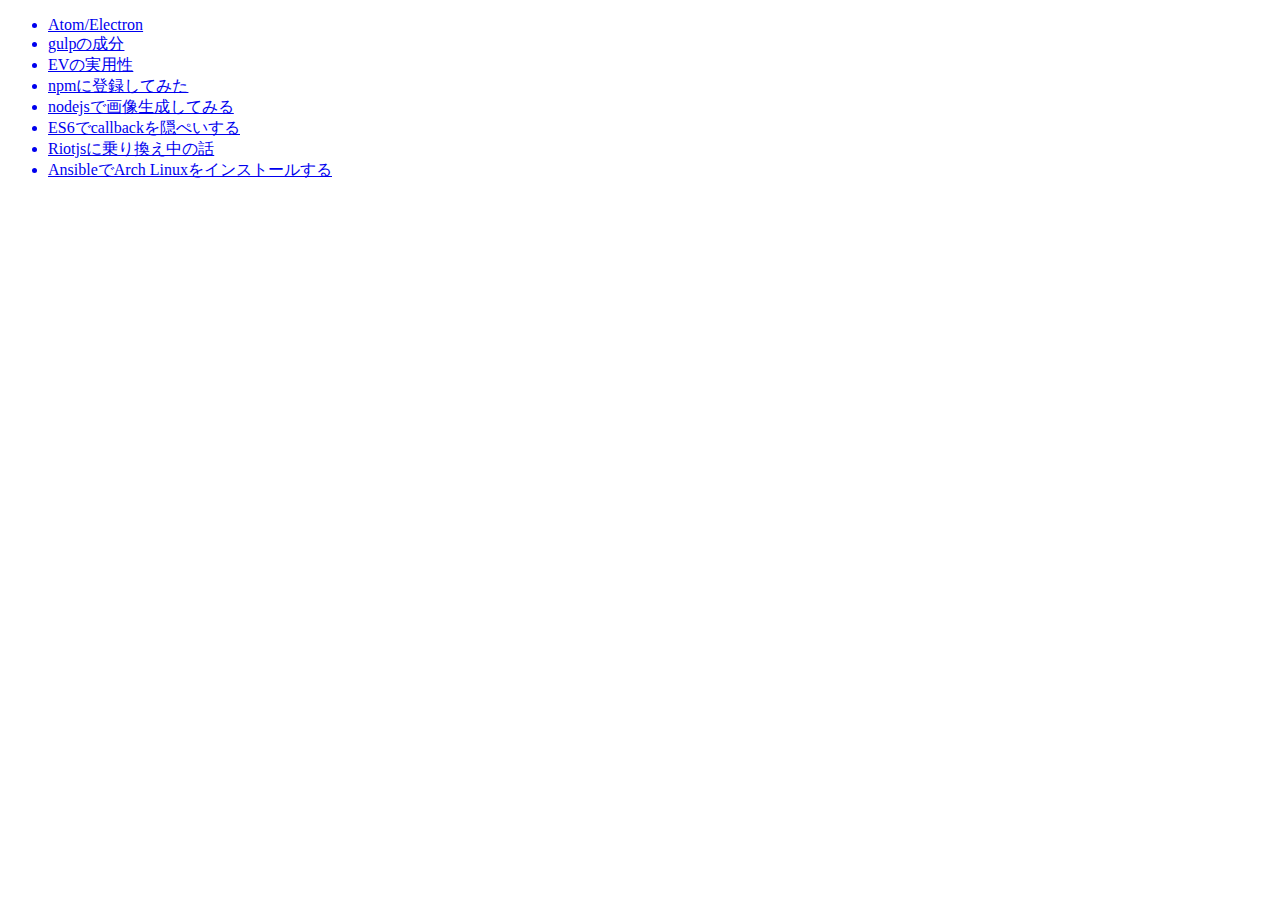
<file: index.html>
<!doctype html>
<html lang="en">
	<head>
		<meta charset="utf-8">
	</head>
	<body>
		<div>
			<ul>
				<a href="2015_05.html"><li>Atom/Electron</li></a>
				<a href="2015_06.html"><li>gulpの成分</li></a>
				<a href="2015_07.html"><li>EVの実用性</li></a>
				<a href="2015_08.html"><li>npmに登録してみた</li></a>
				<a href="2015_10.html"><li>nodejsで画像生成してみる</li></a>
				<a href="2015_11.html"><li>ES6でcallbackを隠ぺいする</li></a>
				<a href="2015_12.html"><li>Riotjsに乗り換え中の話</li></a>
				<a href="2016_01.html"><li>AnsibleでArch Linuxをインストールする</li></a>
			</ul>
		</div>
	</body>
</html>
</file>
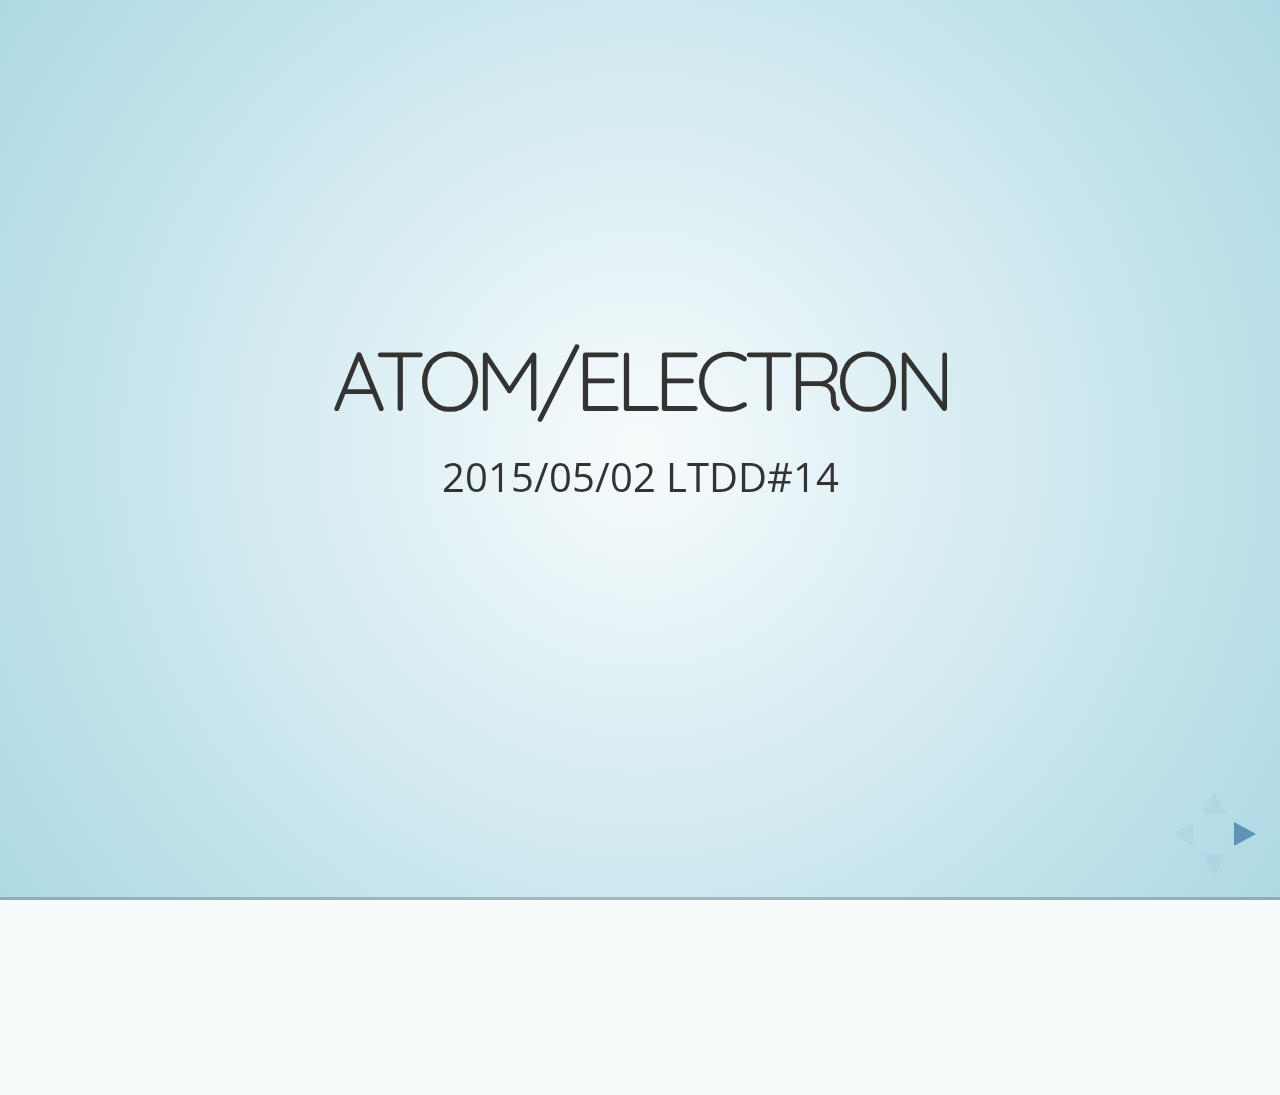
<file: 2015_05.html>
<!doctype html>
<html lang="en">

	<head>
		<meta charset="utf-8">

		<title>Atom/Electron</title>

		<meta name="description" content="A framework for easily creating beautiful presentations using HTML">
		<meta name="author" content="Hakim El Hattab">

		<meta name="apple-mobile-web-app-capable" content="yes" />
		<meta name="apple-mobile-web-app-status-bar-style" content="black-translucent" />

		<meta name="viewport" content="width=device-width, initial-scale=1.0, maximum-scale=1.0, user-scalable=no, minimal-ui">

		<link rel="stylesheet" href="css/reveal.css">
		<link rel="stylesheet" href="css/theme/sky.css" id="theme">

		<!-- Code syntax highlighting -->
		<link rel="stylesheet" href="lib/css/monokai_sublime.css">
		<!-- <link rel="stylesheet" href="lib/css/zenburn.css"> -->

		<!-- Printing and PDF exports -->
		<script>
			var link = document.createElement( 'link' );
			link.rel = 'stylesheet';
			link.type = 'text/css';
			link.href = window.location.search.match( /print-pdf/gi ) ? 'css/print/pdf.css' : 'css/print/paper.css';
			document.getElementsByTagName( 'head' )[0].appendChild( link );
		</script>

		<link rel="stylesheet" href="css/index.css">
		<!--[if lt IE 9]>
		<script src="lib/js/html5shiv.js"></script>
		<![endif]-->
	</head>

	<body>

		<div class="reveal">
			<pre style="display:none"><code></code></pre> 

			<!-- Any section element inside of this container is displayed as a slide -->
			<div class="slides">
				<section data-markdown="md/201505_Electron.md"
					data-separator="\n---\n$"
					data-separator-vertical="^\n--\n"
					data-separator-notes="^Note:"
					data-charset="utf-8">
					<script type="text/template">
					</script>
				</section>

			</div>

		</div>

		<script src="lib/js/head.min.js"></script>
		<script src="js/reveal.js"></script>

		<script>

			// Full list of configuration options available at:
			// https://github.com/hakimel/reveal.js#configuration
			Reveal.initialize({
				controls: true,
				progress: true,
				history: true,
				center: true,
				width:1080,

				transition: 'slide', // none/fade/slide/convex/concave/zoom

				// Optional reveal.js plugins
				dependencies: [
					{ src: 'lib/js/classList.js', condition: function() { return !document.body.classList; } },
					{ src: 'plugin/markdown/marked.js', condition: function() { return !!document.querySelector( '[data-markdown]' ); } },
					{ src: 'plugin/markdown/markdown.js', condition: function() { return !!document.querySelector( '[data-markdown]' ); } },
					{ src: 'plugin/highlight/highlight.js', async: true, condition: function() { return !!document.querySelector( 'pre code' ); }, callback: function() { hljs.initHighlightingOnLoad(); } },
					{ src: 'plugin/zoom-js/zoom.js', async: true },
					{ src: 'plugin/notes/notes.js', async: true }
				]
			});

		</script>

	</body>
</html>
</file>
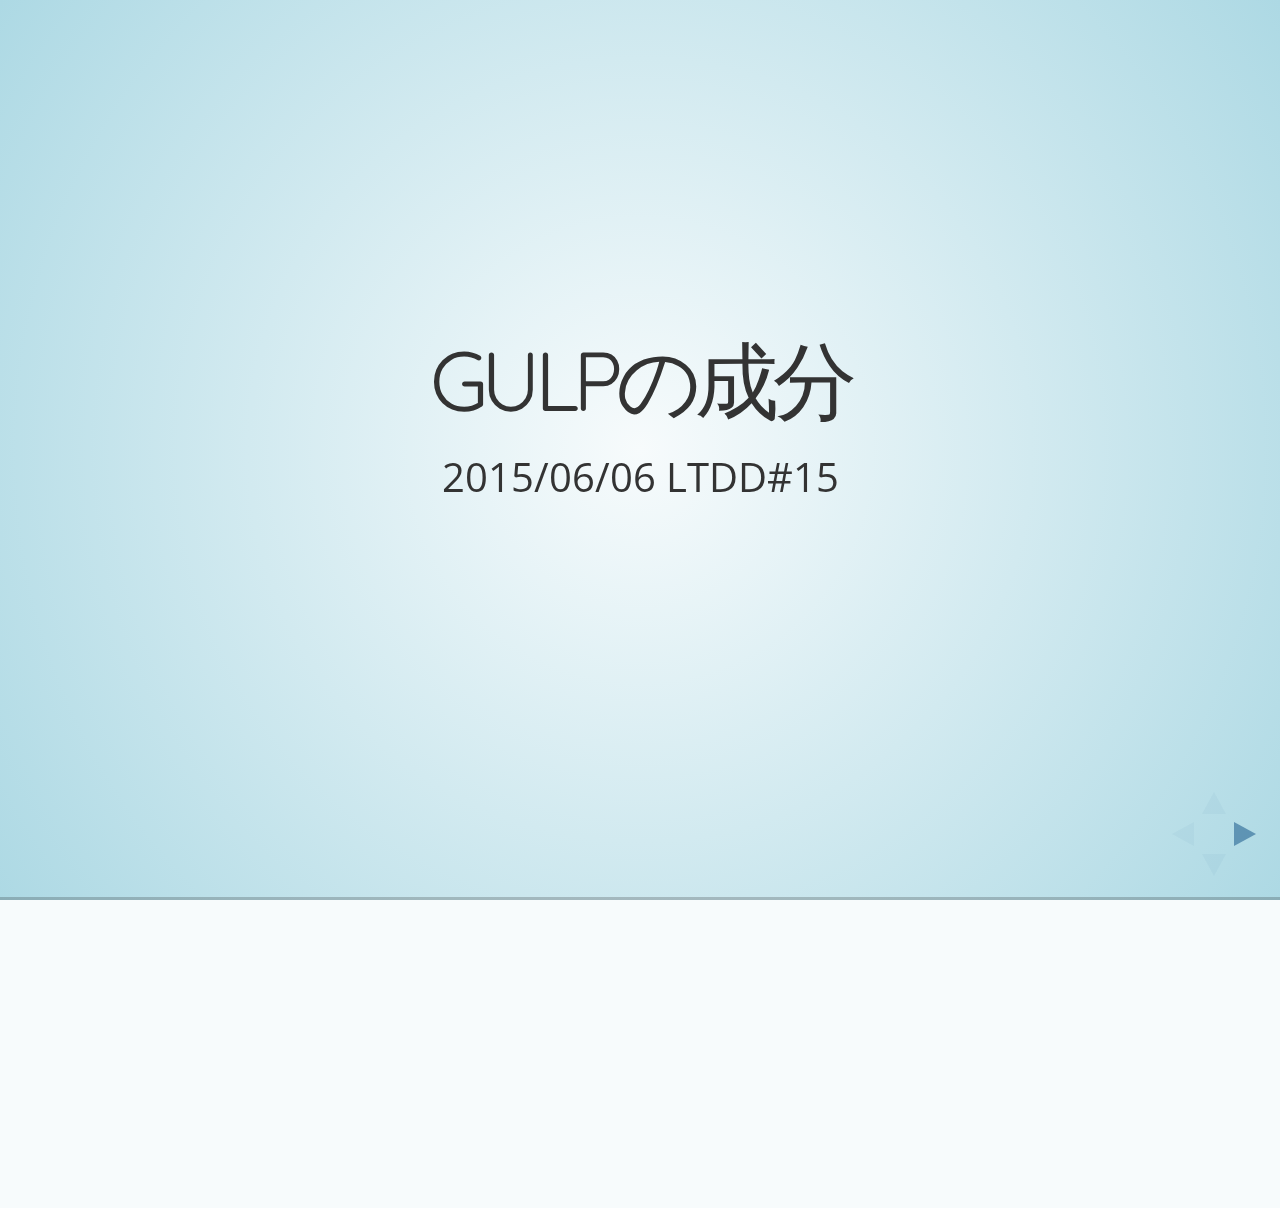
<file: 2015_06.html>
<!doctype html>
<html lang="en">

	<head>
		<meta charset="utf-8">

		<title>gulpの成分</title>

		<meta name="description" content="A framework for easily creating beautiful presentations using HTML">
		<meta name="author" content="Hakim El Hattab">

		<meta name="apple-mobile-web-app-capable" content="yes" />
		<meta name="apple-mobile-web-app-status-bar-style" content="black-translucent" />

		<meta name="viewport" content="width=device-width, initial-scale=1.0, maximum-scale=1.0, user-scalable=no, minimal-ui">

		<link rel="stylesheet" href="css/reveal.css">
		<link rel="stylesheet" href="css/theme/sky.css" id="theme">

		<!-- Code syntax highlighting -->
		<link rel="stylesheet" href="lib/css/monokai_sublime.css">
		<!-- <link rel="stylesheet" href="lib/css/zenburn.css"> -->

		<!-- Printing and PDF exports -->
		<script>
			var link = document.createElement( 'link' );
			link.rel = 'stylesheet';
			link.type = 'text/css';
			link.href = window.location.search.match( /print-pdf/gi ) ? 'css/print/pdf.css' : 'css/print/paper.css';
			document.getElementsByTagName( 'head' )[0].appendChild( link );
		</script>

		<link rel="stylesheet" href="css/index.css">
		<!--[if lt IE 9]>
		<script src="lib/js/html5shiv.js"></script>
		<![endif]-->
	</head>

	<body>

		<div class="reveal">
			<pre style="display:none"><code></code></pre> 

			<!-- Any section element inside of this container is displayed as a slide -->
			<div class="slides">
				<section data-markdown="md/201506_stream.md"
					data-separator="\n---\n$"
					data-separator-vertical="^\n--\n"
					data-separator-notes="^Note:"
					data-charset="utf-8">
					<script type="text/template">
					</script>
				</section>

			</div>

		</div>

		<script src="lib/js/head.min.js"></script>
		<script src="js/reveal.js"></script>

		<script>

			// Full list of configuration options available at:
			// https://github.com/hakimel/reveal.js#configuration
			Reveal.initialize({
				controls: true,
				progress: true,
				history: true,
				center: true,
				width:1080,

				transition: 'slide', // none/fade/slide/convex/concave/zoom

				// Optional reveal.js plugins
				dependencies: [
					{ src: 'lib/js/classList.js', condition: function() { return !document.body.classList; } },
					{ src: 'plugin/markdown/marked.js', condition: function() { return !!document.querySelector( '[data-markdown]' ); } },
					{ src: 'plugin/markdown/markdown.js', condition: function() { return !!document.querySelector( '[data-markdown]' ); } },
					{ src: 'plugin/highlight/highlight.js', async: true, condition: function() { return !!document.querySelector( 'pre code' ); }, callback: function() { hljs.initHighlightingOnLoad(); } },
					{ src: 'plugin/zoom-js/zoom.js', async: true },
					{ src: 'plugin/notes/notes.js', async: true }
				]
			});

		</script>

	</body>
</html>
</file>
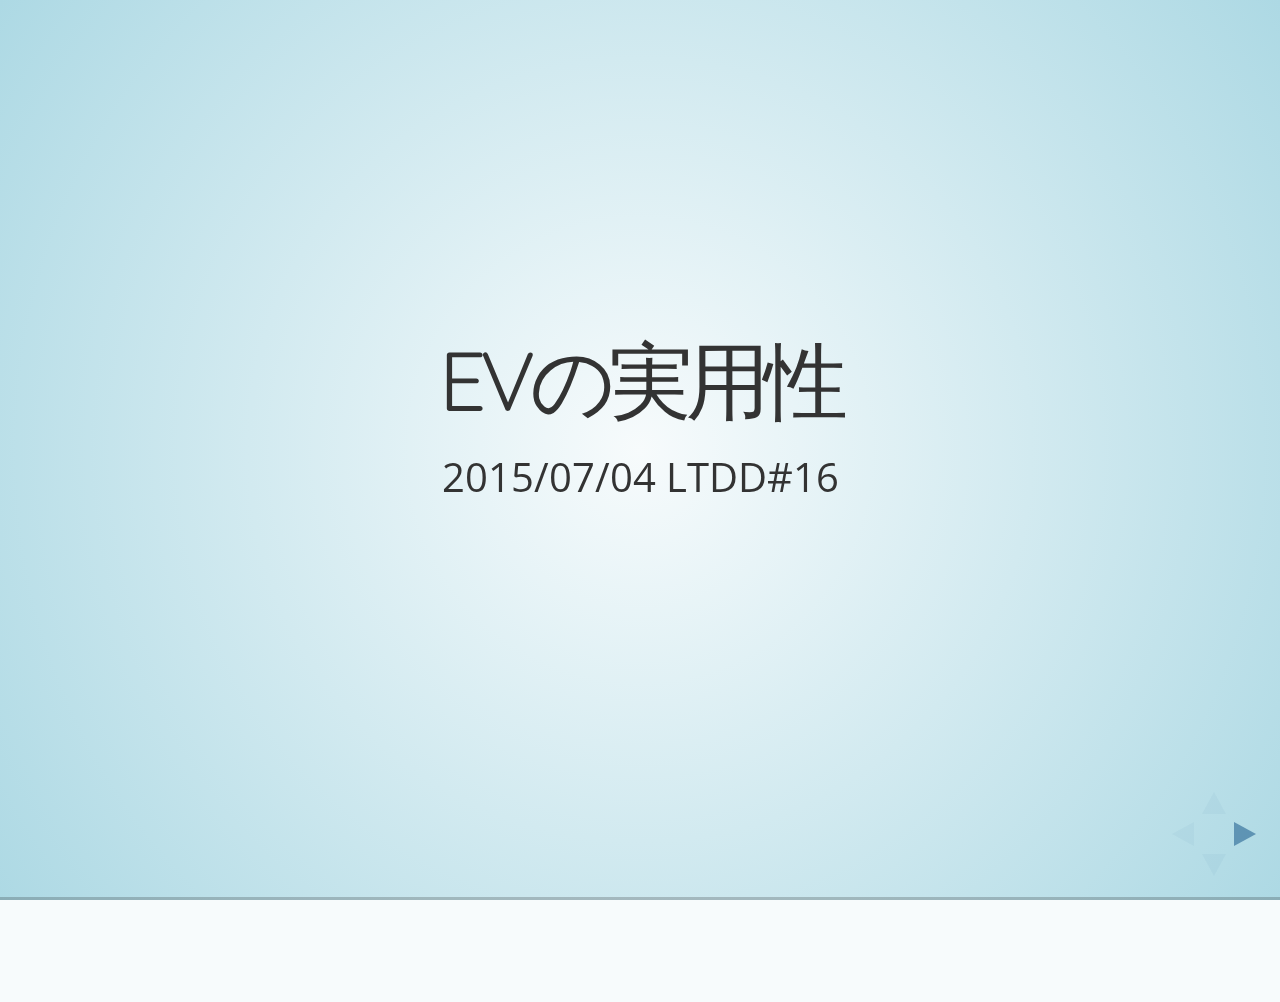
<file: 2015_07.html>
<!doctype html>
<html lang="en">

	<head>
		<meta charset="utf-8">

		<title>EVの実用性</title>

		<meta name="description" content="A framework for easily creating beautiful presentations using HTML">
		<meta name="author" content="Hakim El Hattab">

		<meta name="apple-mobile-web-app-capable" content="yes" />
		<meta name="apple-mobile-web-app-status-bar-style" content="black-translucent" />

		<meta name="viewport" content="width=device-width, initial-scale=1.0, maximum-scale=1.0, user-scalable=no, minimal-ui">

		<link rel="stylesheet" href="css/reveal.css">
		<link rel="stylesheet" href="css/theme/sky.css" id="theme">

		<!-- Code syntax highlighting -->
		<link rel="stylesheet" href="lib/css/monokai_sublime.css">
		<!-- <link rel="stylesheet" href="lib/css/zenburn.css"> -->

		<!-- Printing and PDF exports -->
		<script>
			var link = document.createElement( 'link' );
			link.rel = 'stylesheet';
			link.type = 'text/css';
			link.href = window.location.search.match( /print-pdf/gi ) ? 'css/print/pdf.css' : 'css/print/paper.css';
			document.getElementsByTagName( 'head' )[0].appendChild( link );
		</script>

		<link rel="stylesheet" href="css/index.css">
		<!--[if lt IE 9]>
		<script src="lib/js/html5shiv.js"></script>
		<![endif]-->
	</head>

	<body>

		<div class="reveal">
			<pre style="display:none"><code></code></pre> 

			<!-- Any section element inside of this container is displayed as a slide -->
			<div class="slides">
				<section data-markdown="md/201507_EV.md"
					data-separator="\n---\n$"
					data-separator-vertical="^\n--\n"
					data-separator-notes="^Note:"
					data-charset="utf-8">
					<script type="text/template">
					</script>
				</section>

			</div>

		</div>

		<script src="lib/js/head.min.js"></script>
		<script src="js/reveal.js"></script>

		<script>

			// Full list of configuration options available at:
			// https://github.com/hakimel/reveal.js#configuration
			Reveal.initialize({
				controls: true,
				progress: true,
				history: true,
				center: true,
				width:1080,

				transition: 'slide', // none/fade/slide/convex/concave/zoom

				// Optional reveal.js plugins
				dependencies: [
					{ src: 'lib/js/classList.js', condition: function() { return !document.body.classList; } },
					{ src: 'plugin/markdown/marked.js', condition: function() { return !!document.querySelector( '[data-markdown]' ); } },
					{ src: 'plugin/markdown/markdown.js', condition: function() { return !!document.querySelector( '[data-markdown]' ); } },
					{ src: 'plugin/highlight/highlight.js', async: true, condition: function() { return !!document.querySelector( 'pre code' ); }, callback: function() { hljs.initHighlightingOnLoad(); } },
					{ src: 'plugin/zoom-js/zoom.js', async: true },
					{ src: 'plugin/notes/notes.js', async: true }
				]
			});

		</script>

	</body>
</html>
</file>
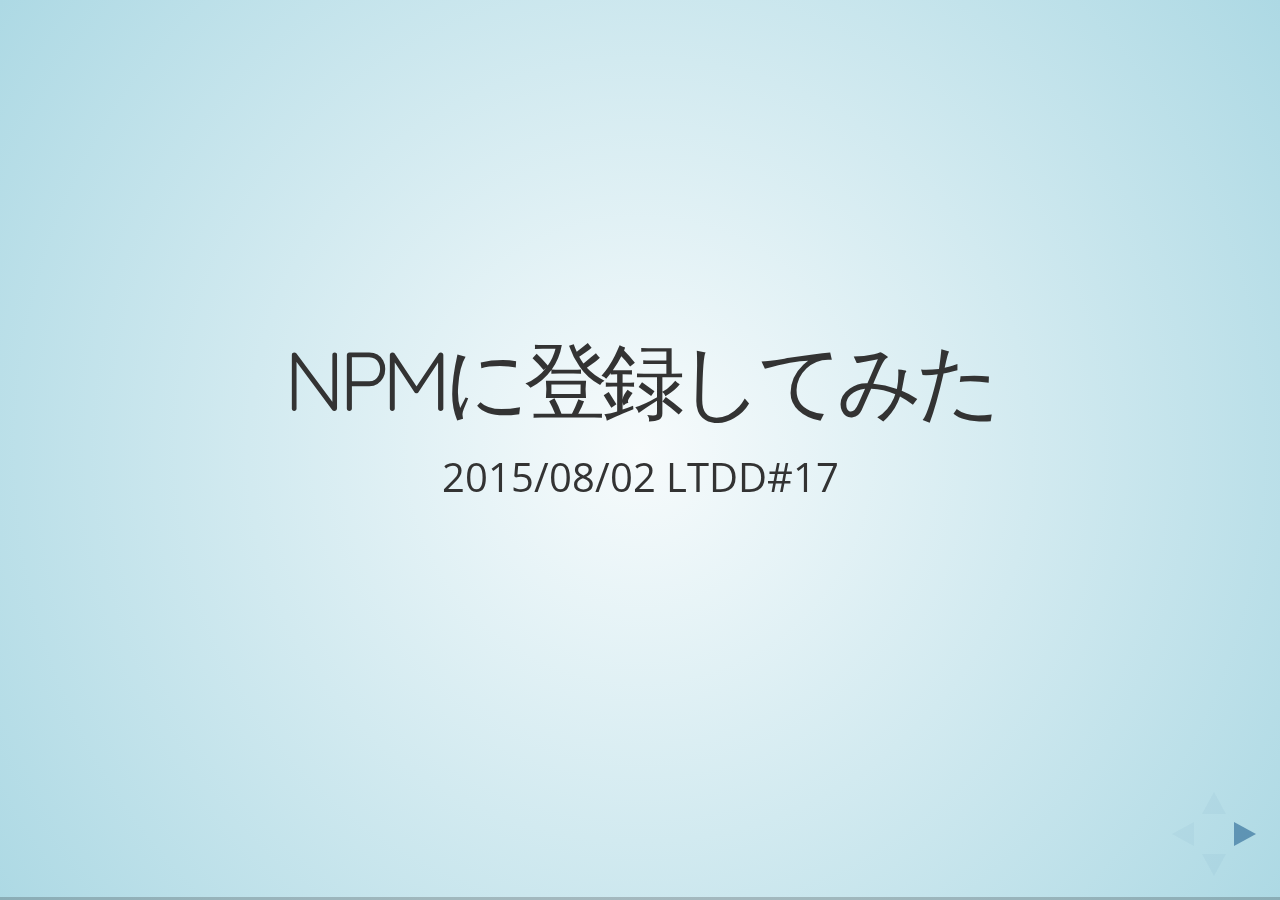
<file: 2015_08.html>
<!doctype html>
<html lang="en">

	<head>
		<meta charset="utf-8">

		<title>npmに登録してみた</title>

		<meta name="description" content="A framework for easily creating beautiful presentations using HTML">
		<meta name="author" content="Hakim El Hattab">

		<meta name="apple-mobile-web-app-capable" content="yes" />
		<meta name="apple-mobile-web-app-status-bar-style" content="black-translucent" />

		<meta name="viewport" content="width=device-width, initial-scale=1.0, maximum-scale=1.0, user-scalable=no, minimal-ui">

		<link rel="stylesheet" href="css/reveal.css">
		<link rel="stylesheet" href="css/theme/sky.css" id="theme">

		<!-- Code syntax highlighting -->
		<link rel="stylesheet" href="lib/css/monokai_sublime.css">
		<!-- <link rel="stylesheet" href="lib/css/zenburn.css"> -->

		<!-- Printing and PDF exports -->
		<script>
			var link = document.createElement( 'link' );
			link.rel = 'stylesheet';
			link.type = 'text/css';
			link.href = window.location.search.match( /print-pdf/gi ) ? 'css/print/pdf.css' : 'css/print/paper.css';
			document.getElementsByTagName( 'head' )[0].appendChild( link );
		</script>

		<link rel="stylesheet" href="css/index.css">
		<!--[if lt IE 9]>
		<script src="lib/js/html5shiv.js"></script>
		<![endif]-->
	</head>

	<body>

		<div class="reveal">
			<pre style="display:none"><code></code></pre> 

			<!-- Any section element inside of this container is displayed as a slide -->
			<div class="slides">
				<section data-markdown="md/201508_npm.md"
					data-separator="\n---\n$"
					data-separator-vertical="^\n--\n"
					data-separator-notes="^Note:"
					data-charset="utf-8">
					<script type="text/template">
					</script>
				</section>

			</div>

		</div>

		<script src="lib/js/head.min.js"></script>
		<script src="js/reveal.js"></script>

		<script>

			// Full list of configuration options available at:
			// https://github.com/hakimel/reveal.js#configuration
			Reveal.initialize({
				controls: true,
				progress: true,
				history: true,
				center: true,
				width:1080,

				transition: 'slide', // none/fade/slide/convex/concave/zoom

				// Optional reveal.js plugins
				dependencies: [
					{ src: 'lib/js/classList.js', condition: function() { return !document.body.classList; } },
					{ src: 'plugin/markdown/marked.js', condition: function() { return !!document.querySelector( '[data-markdown]' ); } },
					{ src: 'plugin/markdown/markdown.js', condition: function() { return !!document.querySelector( '[data-markdown]' ); } },
					{ src: 'plugin/highlight/highlight.js', async: true, condition: function() { return !!document.querySelector( 'pre code' ); }, callback: function() { hljs.initHighlightingOnLoad(); } },
					{ src: 'plugin/zoom-js/zoom.js', async: true },
					{ src: 'plugin/notes/notes.js', async: true }
				]
			});

		</script>

	</body>
</html>
</file>
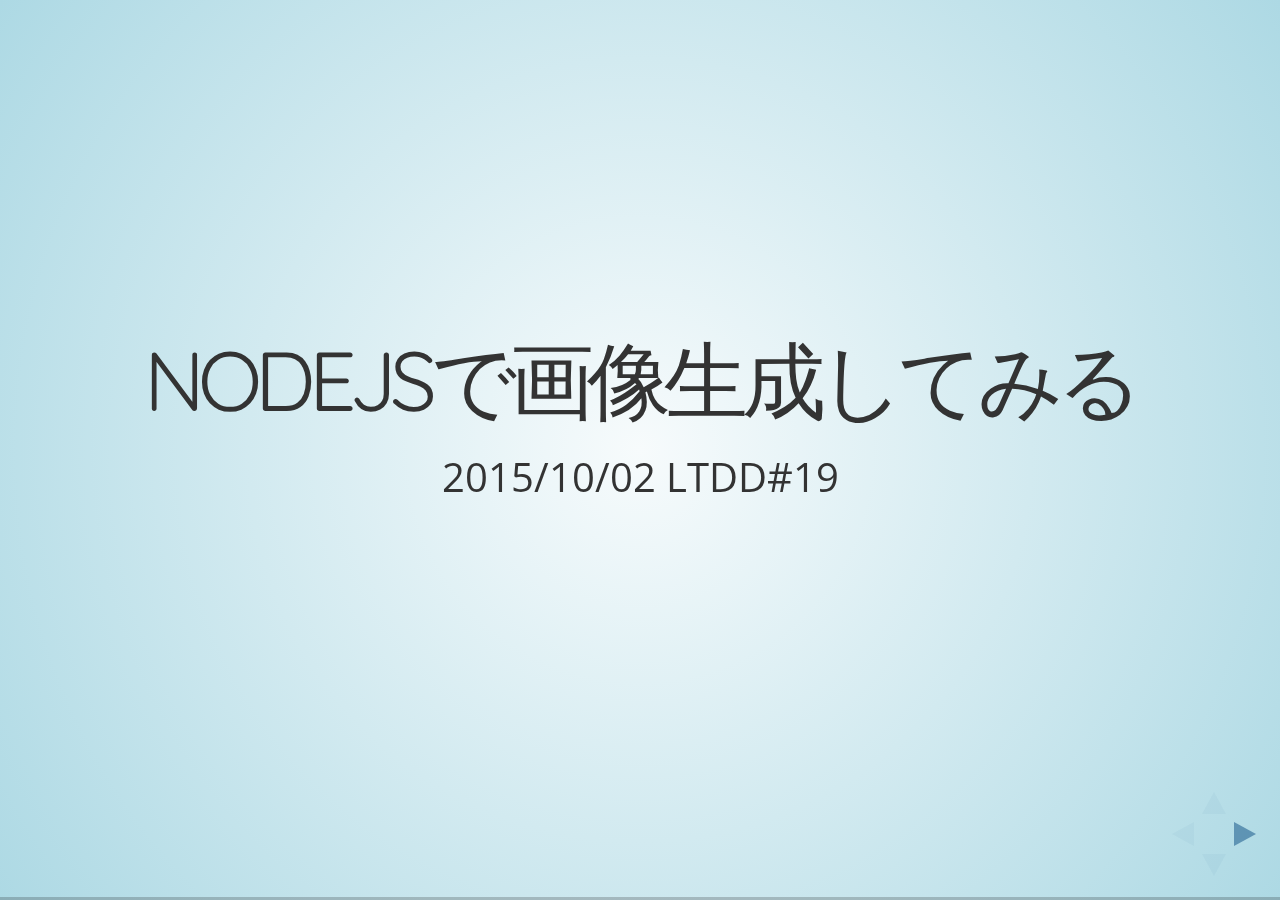
<file: 2015_10.html>
<!doctype html>
<html lang="en">

	<head>
		<meta charset="utf-8">

		<title>nodejsで画像生成してみる</title>

		<meta name="description" content="A framework for easily creating beautiful presentations using HTML">
		<meta name="author" content="Hakim El Hattab">

		<meta name="apple-mobile-web-app-capable" content="yes" />
		<meta name="apple-mobile-web-app-status-bar-style" content="black-translucent" />

		<meta name="viewport" content="width=device-width, initial-scale=1.0, maximum-scale=1.0, user-scalable=no, minimal-ui">

		<link rel="stylesheet" href="css/reveal.css">
		<link rel="stylesheet" href="css/theme/sky.css" id="theme">

		<!-- Code syntax highlighting -->
		<link rel="stylesheet" href="lib/css/monokai_sublime.css">
		<!-- <link rel="stylesheet" href="lib/css/zenburn.css"> -->

		<!-- Printing and PDF exports -->
		<script>
			var link = document.createElement( 'link' );
			link.rel = 'stylesheet';
			link.type = 'text/css';
			link.href = window.location.search.match( /print-pdf/gi ) ? 'css/print/pdf.css' : 'css/print/paper.css';
			document.getElementsByTagName( 'head' )[0].appendChild( link );
		</script>

		<link rel="stylesheet" href="css/index.css">
		<!--[if lt IE 9]>
		<script src="lib/js/html5shiv.js"></script>
		<![endif]-->
	</head>

	<body>

		<div class="reveal">
			<pre style="display:none"><code></code></pre> 

			<!-- Any section element inside of this container is displayed as a slide -->
			<div class="slides">
				<section data-markdown="md/201510_nodecanvas.md"
					data-separator="\n---\n$"
					data-separator-vertical="^\n--\n"
					data-separator-notes="^Note:"
					data-charset="utf-8">
					<script type="text/template">
					</script>
				</section>

			</div>

		</div>

		<script src="lib/js/head.min.js"></script>
		<script src="js/reveal.js"></script>

		<script>

			// Full list of configuration options available at:
			// https://github.com/hakimel/reveal.js#configuration
			Reveal.initialize({
				controls: true,
				progress: true,
				history: true,
				center: true,
				width:1080,

				transition: 'slide', // none/fade/slide/convex/concave/zoom

				// Optional reveal.js plugins
				dependencies: [
					{ src: 'lib/js/classList.js', condition: function() { return !document.body.classList; } },
					{ src: 'plugin/markdown/marked.js', condition: function() { return !!document.querySelector( '[data-markdown]' ); } },
					{ src: 'plugin/markdown/markdown.js', condition: function() { return !!document.querySelector( '[data-markdown]' ); } },
					{ src: 'plugin/highlight/highlight.js', async: true, condition: function() { return !!document.querySelector( 'pre code' ); }, callback: function() { hljs.initHighlightingOnLoad(); } },
					{ src: 'plugin/zoom-js/zoom.js', async: true },
					{ src: 'plugin/notes/notes.js', async: true }
				]
			});

		</script>

	</body>
</html>
</file>
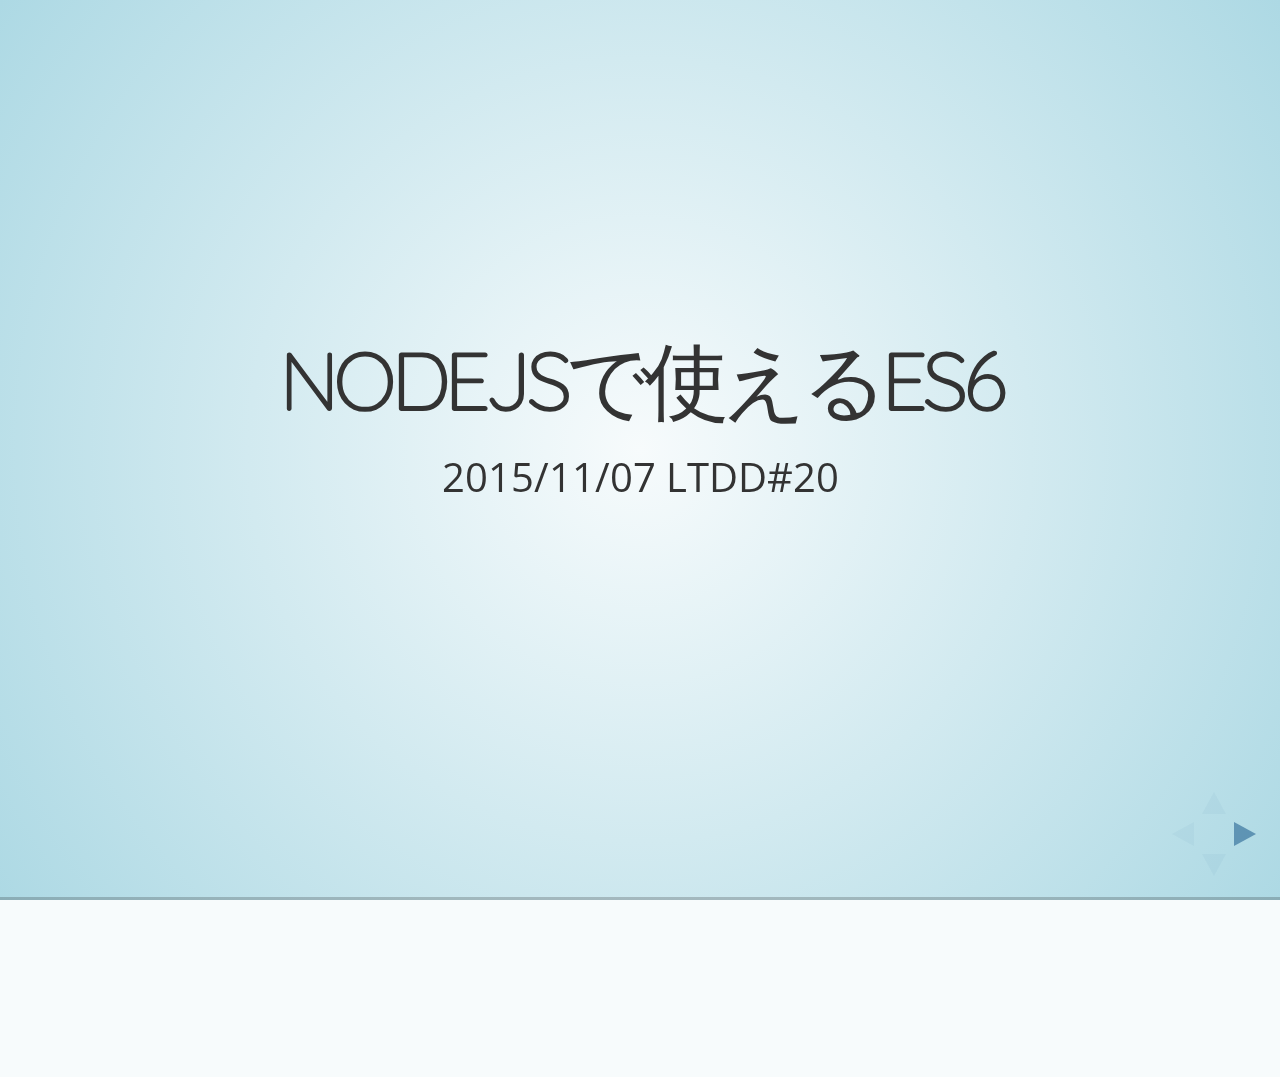
<file: 2015_11.html>
<!doctype html>
<html lang="en">

	<head>
		<meta charset="utf-8">

		<title>nodejsで使えるES6</title>

		<meta name="description" content="A framework for easily creating beautiful presentations using HTML">
		<meta name="author" content="Hakim El Hattab">

		<meta name="apple-mobile-web-app-capable" content="yes" />
		<meta name="apple-mobile-web-app-status-bar-style" content="black-translucent" />

		<meta name="viewport" content="width=device-width, initial-scale=1.0, maximum-scale=1.0, user-scalable=no, minimal-ui">

		<link rel="stylesheet" href="css/reveal.css">
		<link rel="stylesheet" href="css/theme/sky.css" id="theme">

		<!-- Code syntax highlighting -->
		<link rel="stylesheet" href="lib/css/monokai_sublime.css">
		<!-- <link rel="stylesheet" href="lib/css/zenburn.css"> -->

		<!-- Printing and PDF exports -->
		<script>
			var link = document.createElement( 'link' );
			link.rel = 'stylesheet';
			link.type = 'text/css';
			link.href = window.location.search.match( /print-pdf/gi ) ? 'css/print/pdf.css' : 'css/print/paper.css';
			document.getElementsByTagName( 'head' )[0].appendChild( link );
		</script>

		<link rel="stylesheet" href="css/index.css">
		<!--[if lt IE 9]>
		<script src="lib/js/html5shiv.js"></script>
		<![endif]-->
	</head>

	<body>

		<div class="reveal">
			<pre style="display:none"><code></code></pre> 

			<!-- Any section element inside of this container is displayed as a slide -->
			<div class="slides">
				<section data-markdown="md/201511_es6.md"
					data-separator="\n---\n$"
					data-separator-vertical="^\n--\n"
					data-separator-notes="^Note:"
					data-charset="utf-8">
					<script type="text/template">
					</script>
				</section>

			</div>

		</div>

		<script src="lib/js/head.min.js"></script>
		<script src="js/reveal.js"></script>

		<script>

			// Full list of configuration options available at:
			// https://github.com/hakimel/reveal.js#configuration
			Reveal.initialize({
				controls: true,
				progress: true,
				history: true,
				center: true,
				width:1080,

				transition: 'slide', // none/fade/slide/convex/concave/zoom

				// Optional reveal.js plugins
				dependencies: [
					{ src: 'lib/js/classList.js', condition: function() { return !document.body.classList; } },
					{ src: 'plugin/markdown/marked.js', condition: function() { return !!document.querySelector( '[data-markdown]' ); } },
					{ src: 'plugin/markdown/markdown.js', condition: function() { return !!document.querySelector( '[data-markdown]' ); } },
					{ src: 'plugin/highlight/highlight.js', async: true, condition: function() { return !!document.querySelector( 'pre code' ); }, callback: function() { hljs.initHighlightingOnLoad(); } },
					{ src: 'plugin/zoom-js/zoom.js', async: true },
					{ src: 'plugin/notes/notes.js', async: true }
				]
			});

		</script>

	</body>
</html>
</file>
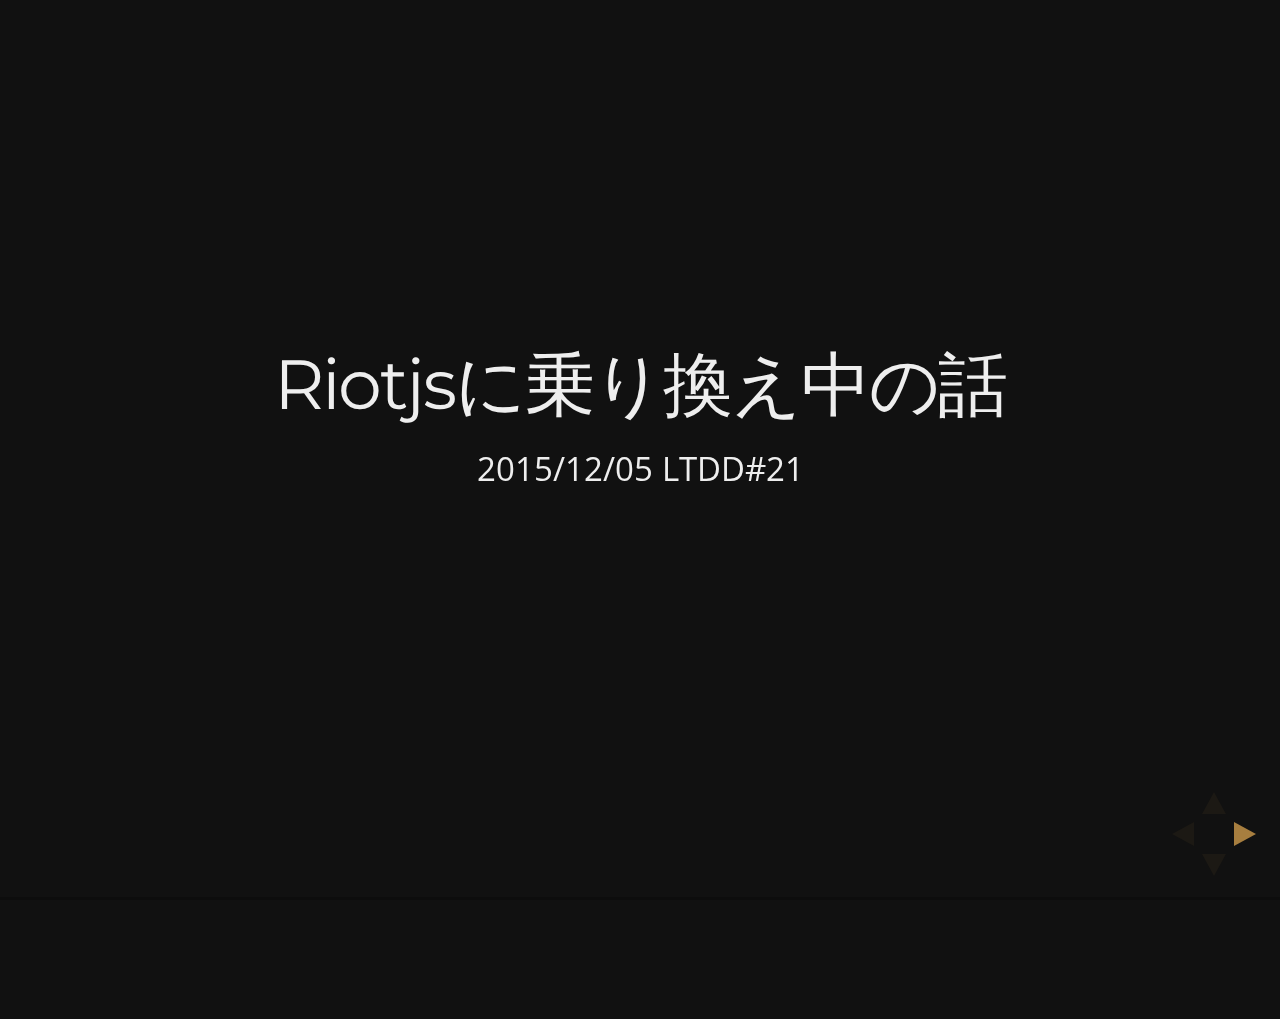
<file: 2015_12.html>
<!doctype html>
<html lang="en">

	<head>
		<meta charset="utf-8">

		<title>Riotjsに乗り換え中の話</title>

		<meta name="description" content="A framework for easily creating beautiful presentations using HTML">
		<meta name="author" content="Hakim El Hattab">

		<meta name="apple-mobile-web-app-capable" content="yes" />
		<meta name="apple-mobile-web-app-status-bar-style" content="black-translucent" />

		<meta name="viewport" content="width=device-width, initial-scale=1.0, maximum-scale=1.0, user-scalable=no, minimal-ui">

		<link rel="stylesheet" href="css/reveal.css">
		<link rel="stylesheet" href="css/theme/night.css" id="theme">

		<!-- Code syntax highlighting -->
		<link rel="stylesheet" href="lib/css/monokai_sublime.css">
		<!-- <link rel="stylesheet" href="lib/css/zenburn.css"> -->

		<!-- Printing and PDF exports -->
		<script>
			var link = document.createElement( 'link' );
			link.rel = 'stylesheet';
			link.type = 'text/css';
			link.href = window.location.search.match( /print-pdf/gi ) ? 'css/print/pdf.css' : 'css/print/paper.css';
			document.getElementsByTagName( 'head' )[0].appendChild( link );
		</script>

		<link rel="stylesheet" href="css/index.css">
		<!--[if lt IE 9]>
		<script src="lib/js/html5shiv.js"></script>
		<![endif]-->
	</head>

	<body>

		<div class="reveal">
			<pre style="display:none"><code></code></pre> 

			<!-- Any section element inside of this container is displayed as a slide -->
			<div class="slides">
				<section data-markdown="md/201512_riot.md"
					data-separator="\n---\n$"
					data-separator-vertical="^\n--\n"
					data-separator-notes="^Note:"
					data-charset="utf-8">
					<script type="text/template">
					</script>
				</section>

			</div>

		</div>

		<script src="lib/js/head.min.js"></script>
		<script src="js/reveal.js"></script>

		<script>

			// Full list of configuration options available at:
			// https://github.com/hakimel/reveal.js#configuration
			Reveal.initialize({
				controls: true,
				progress: true,
				history: true,
				center: true,
				width:1080,

				transition: 'slide', // none/fade/slide/convex/concave/zoom

				// Optional reveal.js plugins
				dependencies: [
					{ src: 'lib/js/classList.js', condition: function() { return !document.body.classList; } },
					{ src: 'plugin/markdown/marked.js', condition: function() { return !!document.querySelector( '[data-markdown]' ); } },
					{ src: 'plugin/markdown/markdown.js', condition: function() { return !!document.querySelector( '[data-markdown]' ); } },
					{ src: 'plugin/highlight/highlight.js', async: true, condition: function() { return !!document.querySelector( 'pre code' ); }, callback: function() { hljs.initHighlightingOnLoad(); } },
					{ src: 'plugin/zoom-js/zoom.js', async: true },
					{ src: 'plugin/notes/notes.js', async: true }
				]
			});

		</script>

	</body>
</html>
</file>
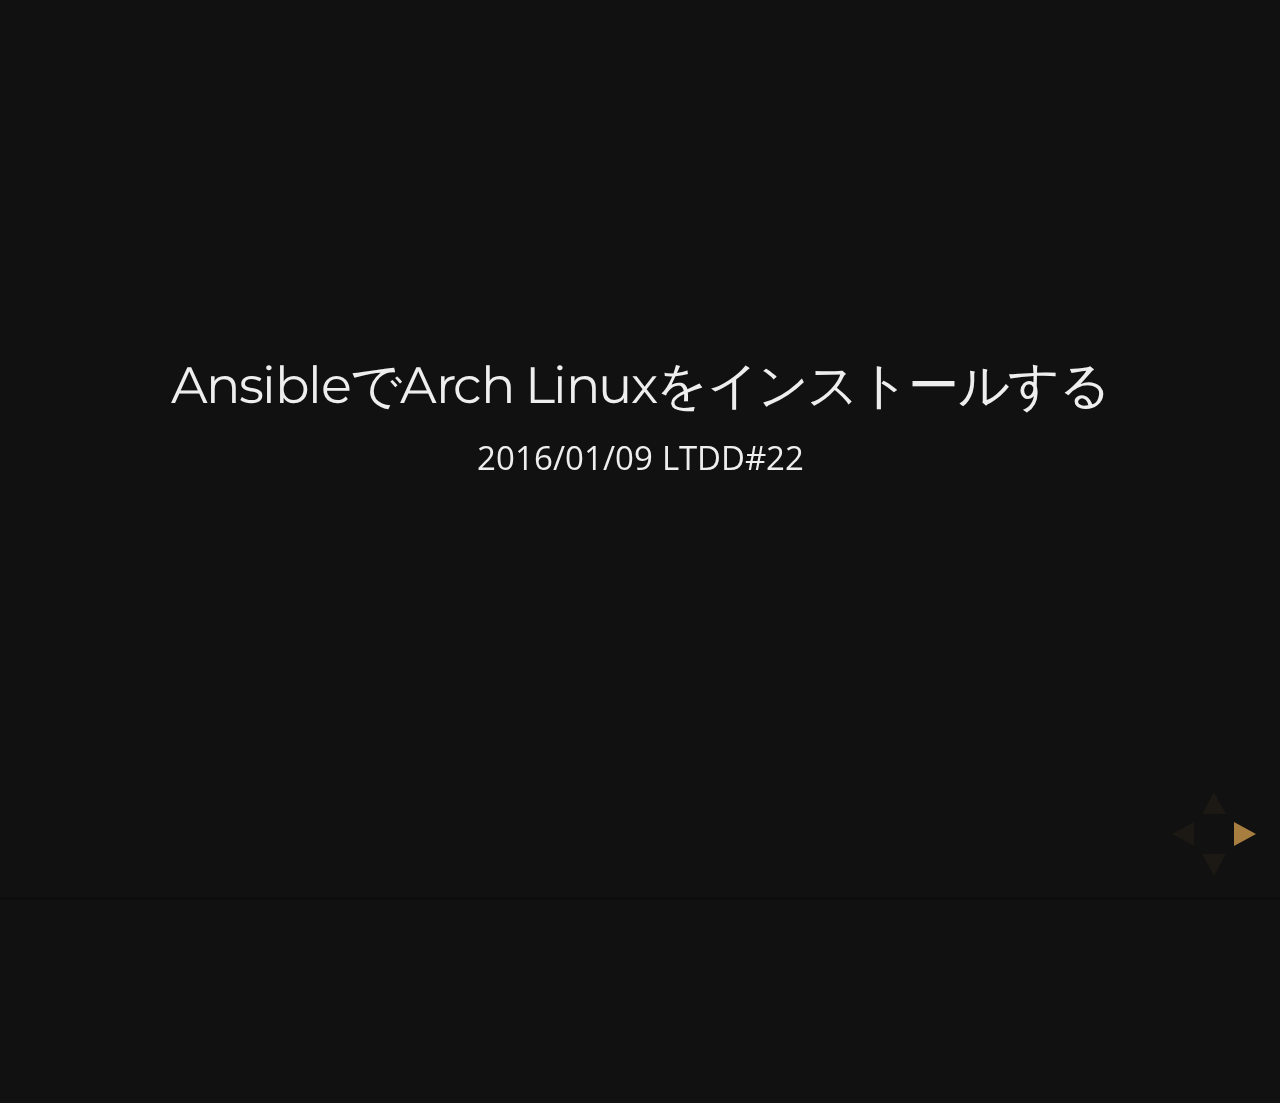
<file: 2016_01.html>
<!doctype html>
<html lang="en">

	<head>
		<meta charset="utf-8">

		<title>AnsibleでArch Linuxをインストールする</title>

		<meta name="description" content="A framework for easily creating beautiful presentations using HTML">
		<meta name="author" content="Hakim El Hattab">

		<meta name="apple-mobile-web-app-capable" content="yes" />
		<meta name="apple-mobile-web-app-status-bar-style" content="black-translucent" />

		<meta name="viewport" content="width=device-width, initial-scale=1.0, maximum-scale=1.0, user-scalable=no, minimal-ui">

		<link rel="stylesheet" href="css/reveal.css">
		<link rel="stylesheet" href="css/theme/night.css" id="theme">

		<!-- Code syntax highlighting -->
		<link rel="stylesheet" href="lib/css/monokai_sublime.css">
		<!-- <link rel="stylesheet" href="lib/css/zenburn.css"> -->

		<!-- Printing and PDF exports -->
		<script>
			var link = document.createElement( 'link' );
			link.rel = 'stylesheet';
			link.type = 'text/css';
			link.href = window.location.search.match( /print-pdf/gi ) ? 'css/print/pdf.css' : 'css/print/paper.css';
			document.getElementsByTagName( 'head' )[0].appendChild( link );
		</script>

		<link rel="stylesheet" href="css/index.css">
		<!--[if lt IE 9]>
		<script src="lib/js/html5shiv.js"></script>
		<![endif]-->
	</head>

	<body>

		<div class="reveal">
			<pre style="display:none"><code></code></pre> 

			<!-- Any section element inside of this container is displayed as a slide -->
			<div class="slides">
				<section data-markdown="md/201601_archlinux.md"
					data-separator="\n---\n$"
					data-separator-vertical="^\n--\n"
					data-separator-notes="^Note:"
					data-charset="utf-8">
					<script type="text/template">
					</script>
				</section>

			</div>

		</div>

		<script src="lib/js/head.min.js"></script>
		<script src="js/reveal.js"></script>

		<script>

			// Full list of configuration options available at:
			// https://github.com/hakimel/reveal.js#configuration
			Reveal.initialize({
				controls: true,
				progress: true,
				history: true,
				center: true,
				width:1080,

				transition: 'slide', // none/fade/slide/convex/concave/zoom

				// Optional reveal.js plugins
				dependencies: [
					{ src: 'lib/js/classList.js', condition: function() { return !document.body.classList; } },
					{ src: 'plugin/markdown/marked.js', condition: function() { return !!document.querySelector( '[data-markdown]' ); } },
					{ src: 'plugin/markdown/markdown.js', condition: function() { return !!document.querySelector( '[data-markdown]' ); } },
					{ src: 'plugin/highlight/highlight.js', async: true, condition: function() { return !!document.querySelector( 'pre code' ); }, callback: function() { hljs.initHighlightingOnLoad(); } },
					{ src: 'plugin/zoom-js/zoom.js', async: true },
					{ src: 'plugin/notes/notes.js', async: true }
				]
			});

		</script>

	</body>
</html>
</file>
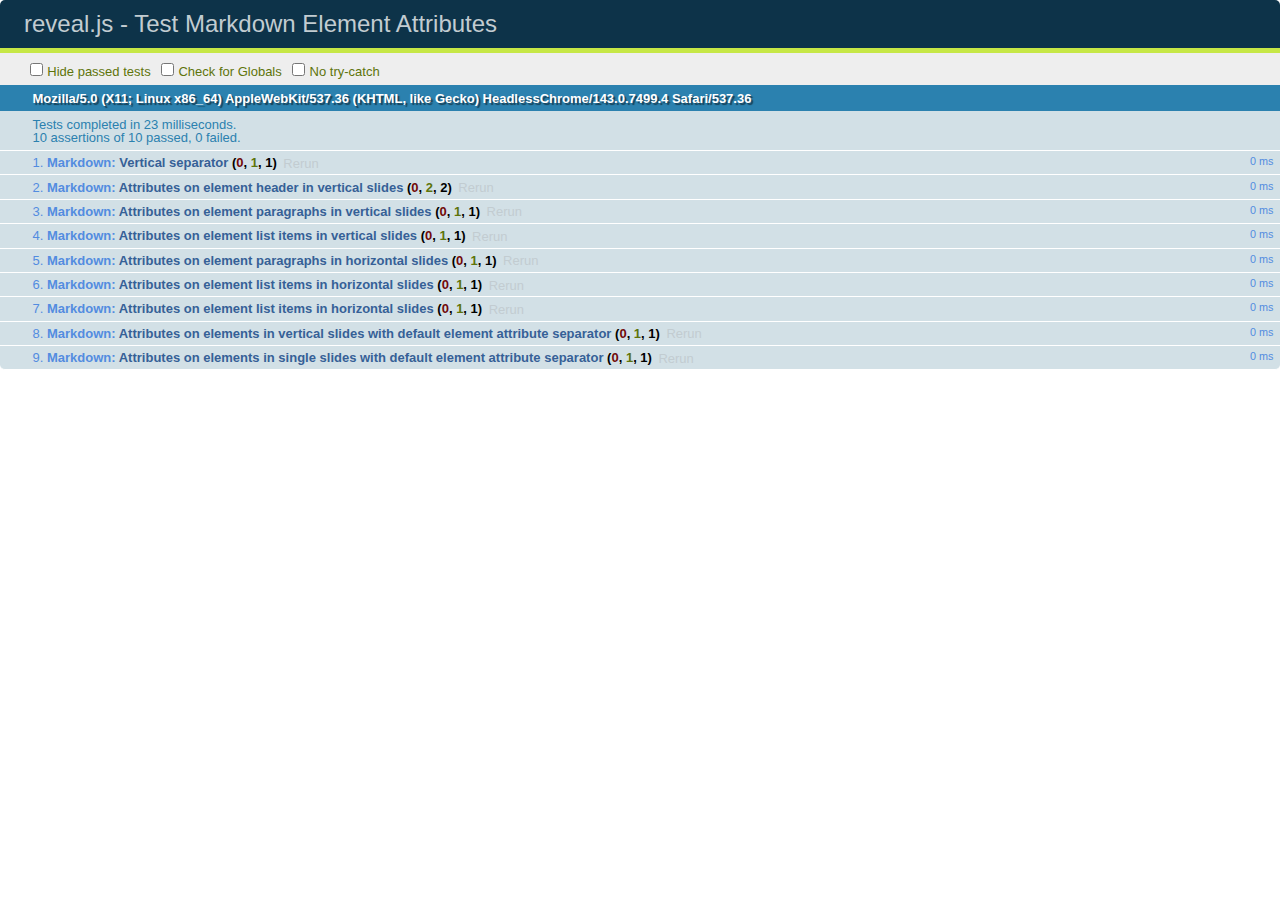
<file: test/test-markdown-element-attributes.html>
<!doctype html>
<html lang="en">

	<head>
		<meta charset="utf-8">

		<title>reveal.js - Test Markdown Element Attributes</title>

		<link rel="stylesheet" href="../css/reveal.css">
		<link rel="stylesheet" href="qunit-1.12.0.css">
	</head>

	<body style="overflow: auto;">

		<div id="qunit"></div>
		<div id="qunit-fixture"></div>

		<div class="reveal" style="display: none;">

			<div class="slides">

				<!-- <section data-markdown="example.md" data-separator="^\n\n\n" data-separator-vertical="^\n\n"></section> -->

				<!-- Slides are separated by newline + three dashes + newline, vertical slides identical but two dashes -->
				<section data-markdown data-separator="^\n---\n$" data-separator-vertical="^\n--\n$" data-element-attributes="{_\s*?([^}]+?)}">>
					<script type="text/template">
						## Slide 1.1
						<!-- {_class="fragment fade-out" data-fragment-index="1"} -->

						--

						## Slide 1.2
						<!-- {_class="fragment shrink"} -->

						Paragraph 1
						<!-- {_class="fragment grow"} -->

						Paragraph 2
						<!-- {_class="fragment grow"} -->

						- list item 1 <!-- {_class="fragment roll-in"} -->
						- list item 2 <!-- {_class="fragment roll-in"} -->
						- list item 3 <!-- {_class="fragment roll-in"} -->


						---

						## Slide 2


						Paragraph 1.2  
						multi-line <!-- {_class="fragment highlight-red"} -->

						Paragraph 2.2 <!-- {_class="fragment highlight-red"} -->

						Paragraph 2.3 <!-- {_class="fragment highlight-red"} -->

						Paragraph 2.4 <!-- {_class="fragment highlight-red"} -->

						- list item 1 <!-- {_class="fragment highlight-green"} -->
						- list item 2<!-- {_class="fragment highlight-green"} -->
						- list item 3<!-- {_class="fragment highlight-green"} -->
						- list item 4
						<!-- {_class="fragment highlight-green"} -->
						- list item 5<!-- {_class="fragment highlight-green"} -->

						Test

						![Example Picture](examples/assets/image2.png)
						<!-- {_class="reveal stretch"} -->

					</script>
				</section>



				<section 	data-markdown data-separator="^\n\n\n"
									data-separator-vertical="^\n\n"
									data-separator-notes="^Note:"
									data-charset="utf-8">
					<script type="text/template">
						# Test attributes in Markdown with default separator
						## Slide 1 Def <!-- .element: class="fragment highlight-red" data-fragment-index="1" -->


						## Slide 2 Def
						<!-- .element: class="fragment highlight-red" -->

					</script>
				</section>

				<section data-markdown>
				  <script type="text/template">
					## Hello world
					A paragraph
					<!-- .element: class="fragment highlight-blue" -->
				  </script>
				</section>

				<section data-markdown>
				  <script type="text/template">
					## Hello world

					Multiple  
					Line
					<!-- .element: class="fragment highlight-blue" -->
				  </script>
				</section>

				<section data-markdown>
				  <script type="text/template">
					## Hello world

					Test<!-- .element: class="fragment highlight-blue" -->

					More Test
				  </script>
				</section>


			</div>

		</div>

		<script src="../lib/js/head.min.js"></script>
		<script src="../js/reveal.js"></script>
		<script src="../plugin/markdown/marked.js"></script>
		<script src="../plugin/markdown/markdown.js"></script>
		<script src="qunit-1.12.0.js"></script>

		<script src="test-markdown-element-attributes.js"></script>

	</body>
</html>
</file>
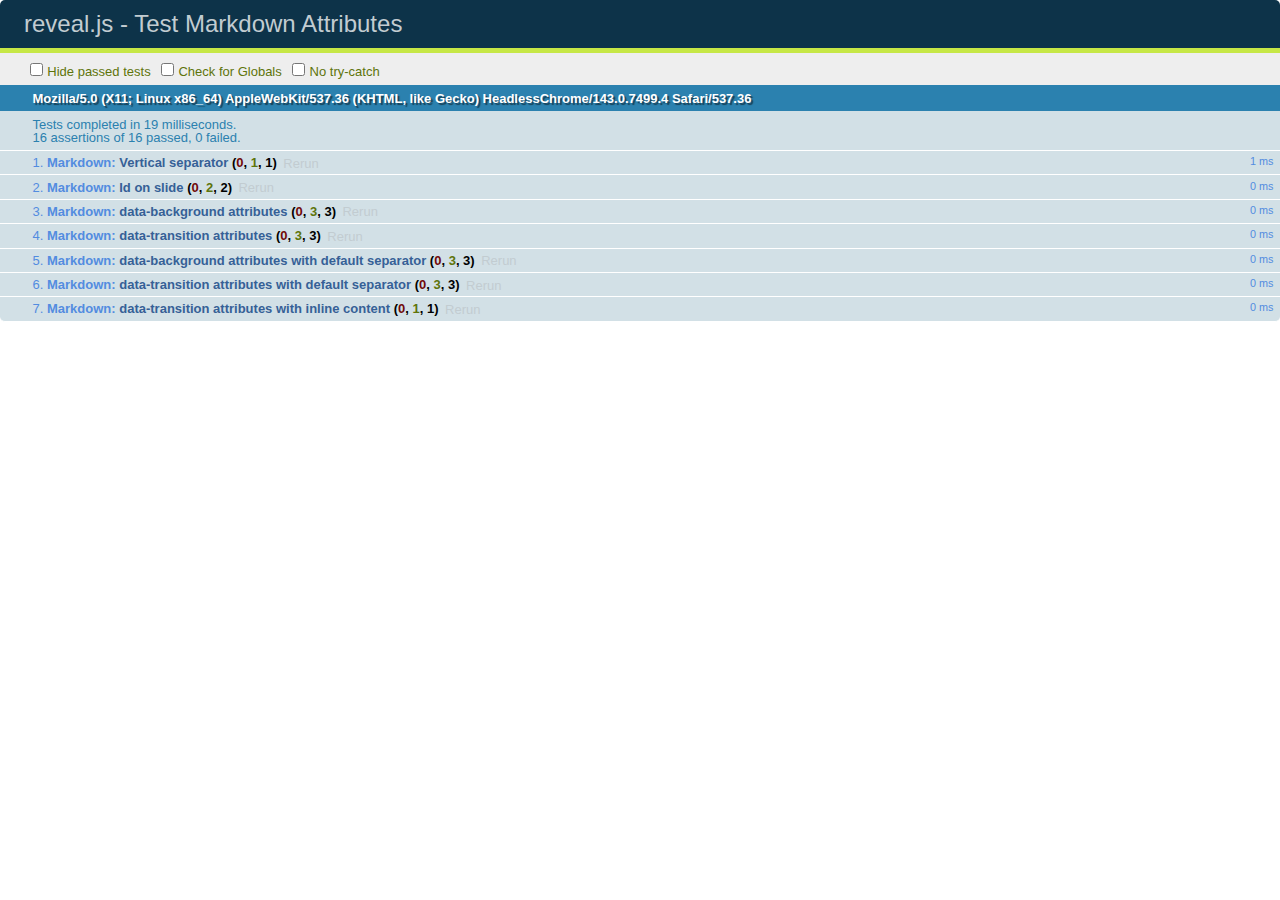
<file: test/test-markdown-slide-attributes.html>
<!doctype html>
<html lang="en">

	<head>
		<meta charset="utf-8">

		<title>reveal.js - Test Markdown Attributes</title>

		<link rel="stylesheet" href="../css/reveal.css">
		<link rel="stylesheet" href="qunit-1.12.0.css">
	</head>

	<body style="overflow: auto;">

		<div id="qunit"></div>
		<div id="qunit-fixture"></div>

		<div class="reveal" style="display: none;">

			<div class="slides">

				<!-- <section data-markdown="example.md" data-separator="^\n\n\n" data-separator-vertical="^\n\n"></section> -->

				<!-- Slides are separated by three lines, vertical slides by two lines, attributes are one any line starting with (spaces and) two dashes -->
				<section 	data-markdown data-separator="^\n\n\n"
									data-separator-vertical="^\n\n"
									data-separator-notes="^Note:"
									data-attributes="--\s(.*?)$"
									data-charset="utf-8">
					<script type="text/template">
						# Test attributes in Markdown
						## Slide 1



						## Slide 2
						<!-- -- id="slide2" data-transition="zoom" data-background="#A0C66B" -->


						## Slide 2.1
						<!-- -- data-background="#ff0000" data-transition="fade" -->


						## Slide 2.2
						[Link to Slide2](#/slide2)



						## Slide 3
						<!-- -- data-transition="zoom" data-background="#C6916B" -->



						## Slide 4
					</script>
				</section>

				<section 	data-markdown data-separator="^\n\n\n"
									data-separator-vertical="^\n\n"
									data-separator-notes="^Note:"
									data-charset="utf-8">
					<script type="text/template">
						# Test attributes in Markdown with default separator
						## Slide 1 Def



						## Slide 2 Def
						<!-- .slide: id="slide2def" data-transition="concave" data-background="#A7C66B" -->


						## Slide 2.1 Def
						<!-- .slide: data-background="#f70000" data-transition="page" -->


						## Slide 2.2 Def
						[Link to Slide2](#/slide2def)



						## Slide 3 Def
						<!-- .slide: data-transition="concave" data-background="#C7916B" -->



						## Slide 4
					</script>
				</section>

				<section data-markdown>
					<script type="text/template">
						<!-- .slide: data-background="#ff0000" -->
						## Hello world
					</script>
				</section>

				<section data-markdown>
					<script type="text/template">
						## Hello world
						<!-- .slide: data-background="#ff0000" -->
					</script>
				</section>

				<section data-markdown>
					<script type="text/template">
						## Hello world

						Test
						<!-- .slide: data-background="#ff0000" -->

						More Test
					</script>
				</section>

			</div>

		</div>

		<script src="../lib/js/head.min.js"></script>
		<script src="../js/reveal.js"></script>
		<script src="../plugin/markdown/marked.js"></script>
		<script src="../plugin/markdown/markdown.js"></script>
		<script src="qunit-1.12.0.js"></script>

		<script src="test-markdown-slide-attributes.js"></script>

	</body>
</html>
</file>
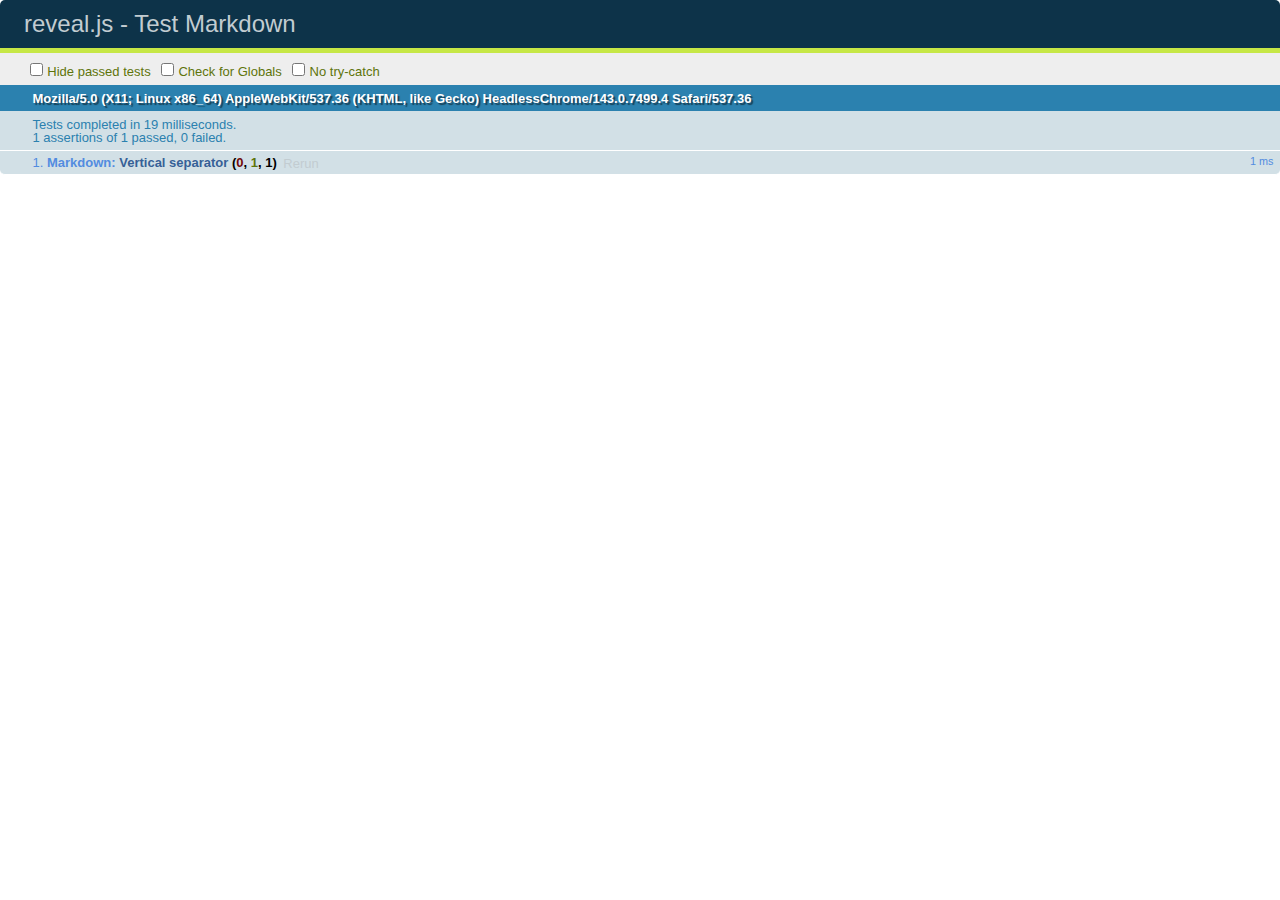
<file: test/test-markdown.html>
<!doctype html>
<html lang="en">

	<head>
		<meta charset="utf-8">

		<title>reveal.js - Test Markdown</title>

		<link rel="stylesheet" href="../css/reveal.css">
		<link rel="stylesheet" href="qunit-1.12.0.css">
	</head>

	<body style="overflow: auto;">

		<div id="qunit"></div>
  		<div id="qunit-fixture"></div>

		<div class="reveal" style="display: none;">

			<div class="slides">

				<!-- <section data-markdown="example.md" data-separator="^\n\n\n" data-separator-vertical="^\n\n"></section> -->

				<!-- Slides are separated by newline + three dashes + newline, vertical slides identical but two dashes -->
				<section data-markdown data-separator="^\n---\n$" data-separator-vertical="^\n--\n$">
					<script type="text/template">
						## Slide 1.1

						--

						## Slide 1.2

						---

						## Slide 2
					</script>
				</section>

			</div>

		</div>

		<script src="../lib/js/head.min.js"></script>
		<script src="../js/reveal.js"></script>
		<script src="../plugin/markdown/marked.js"></script>
		<script src="../plugin/markdown/markdown.js"></script>
		<script src="qunit-1.12.0.js"></script>

		<script src="test-markdown.js"></script>

	</body>
</html>
</file>
<file: css/theme/sky.css>
@import url(https://fonts.googleapis.com/css?family=Quicksand:400,700,400italic,700italic);
@import url(https://fonts.googleapis.com/css?family=Open+Sans:400italic,700italic,400,700);
/**
 * Sky theme for reveal.js.
 *
 * Copyright (C) 2011-2012 Hakim El Hattab, http://hakim.se
 */
.reveal a {
  line-height: 1.3em; }

/*********************************************
 * GLOBAL STYLES
 *********************************************/
body {
  background: #add9e4;
  background: -moz-radial-gradient(center, circle cover, #f7fbfc 0%, #add9e4 100%);
  background: -webkit-gradient(radial, center center, 0px, center center, 100%, color-stop(0%, #f7fbfc), color-stop(100%, #add9e4));
  background: -webkit-radial-gradient(center, circle cover, #f7fbfc 0%, #add9e4 100%);
  background: -o-radial-gradient(center, circle cover, #f7fbfc 0%, #add9e4 100%);
  background: -ms-radial-gradient(center, circle cover, #f7fbfc 0%, #add9e4 100%);
  background: radial-gradient(center, circle cover, #f7fbfc 0%, #add9e4 100%);
  background-color: #f7fbfc; }

.reveal {
  font-family: 'Open Sans', sans-serif;
  font-size: 36px;
  font-weight: normal;
  color: #333; }

::selection {
  color: #fff;
  background: #134674;
  text-shadow: none; }

.reveal .slides > section, .reveal .slides > section > section {
  line-height: 1.3;
  font-weight: inherit; }

/*********************************************
 * HEADERS
 *********************************************/
.reveal h1, .reveal h2, .reveal h3, .reveal h4, .reveal h5, .reveal h6 {
  margin: 0 0 20px 0;
  color: #333;
  font-family: 'Quicksand', sans-serif;
  font-weight: normal;
  line-height: 1.2;
  letter-spacing: -0.08em;
  text-transform: uppercase;
  text-shadow: none;
  word-wrap: break-word; }

.reveal h1 {
  font-size: 3.77em; }

.reveal h2 {
  font-size: 2.11em; }

.reveal h3 {
  font-size: 1.55em; }

.reveal h4 {
  font-size: 1em; }

.reveal h1 {
  text-shadow: none; }

/*********************************************
 * OTHER
 *********************************************/
.reveal p {
  margin: 20px 0;
  line-height: 1.3; }

/* Ensure certain elements are never larger than the slide itself */
.reveal img, .reveal video, .reveal iframe {
  max-width: 95%;
  max-height: 95%; }

.reveal strong, .reveal b {
  font-weight: bold; }

.reveal em {
  font-style: italic; }

.reveal ol, .reveal dl, .reveal ul {
  display: inline-block;
  text-align: left;
  margin: 0 0 0 1em; }

.reveal ol {
  list-style-type: decimal; }

.reveal ul {
  list-style-type: disc; }

.reveal ul ul {
  list-style-type: square; }

.reveal ul ul ul {
  list-style-type: circle; }

.reveal ul ul, .reveal ul ol, .reveal ol ol, .reveal ol ul {
  display: block;
  margin-left: 40px; }

.reveal dt {
  font-weight: bold; }

.reveal dd {
  margin-left: 40px; }

.reveal q, .reveal blockquote {
  quotes: none; }

.reveal blockquote {
  display: block;
  position: relative;
  width: 95%;
  margin: 20px auto;
  padding: 5px;
  font-style: italic;
  background: rgba(255, 255, 255, 0.05);
  box-shadow: 0px 0px 2px rgba(0, 0, 0, 0.2); }

.reveal blockquote p:first-child, .reveal blockquote p:last-child {
  display: inline-block; }

.reveal q {
  font-style: italic; }

.reveal pre {
  display: block;
  position: relative;
  width: 90%;
  margin: 20px auto;
  text-align: left;
  font-size: 0.55em;
  font-family: monospace;
  line-height: 1.2em;
  word-wrap: break-word;
  box-shadow: 0px 0px 6px rgba(0, 0, 0, 0.3); }

.reveal code {
  font-family: monospace; }

.reveal pre code {
  display: block;
  padding: 5px;
  overflow: auto;
  max-height: 400px;
  word-wrap: normal;
  background: #3F3F3F;
  color: #DCDCDC; }

.reveal table {
  margin: auto;
  border-collapse: collapse;
  border-spacing: 0; }

.reveal table th {
  font-weight: bold; }

.reveal table th, .reveal table td {
  text-align: left;
  padding: 0.2em 0.5em 0.2em 0.5em;
  border-bottom: 1px solid; }

.reveal table tr:last-child td {
  border-bottom: none; }

.reveal sup {
  vertical-align: super; }

.reveal sub {
  vertical-align: sub; }

.reveal small {
  display: inline-block;
  font-size: 0.6em;
  line-height: 1.2em;
  vertical-align: top; }

.reveal small * {
  vertical-align: top; }

/*********************************************
 * LINKS
 *********************************************/
.reveal a {
  color: #3b759e;
  text-decoration: none;
  -webkit-transition: color 0.15s ease;
  -moz-transition: color 0.15s ease;
  transition: color 0.15s ease; }

.reveal a:hover {
  color: #74a8cb;
  text-shadow: none;
  border: none; }

.reveal .roll span:after {
  color: #fff;
  background: #264d66; }

/*********************************************
 * IMAGES
 *********************************************/
.reveal section img {
  margin: 15px 0px;
  background: rgba(255, 255, 255, 0.12);
  border: 4px solid #333;
  box-shadow: 0 0 10px rgba(0, 0, 0, 0.15); }

.reveal a img {
  -webkit-transition: all 0.15s linear;
  -moz-transition: all 0.15s linear;
  transition: all 0.15s linear; }

.reveal a:hover img {
  background: rgba(255, 255, 255, 0.2);
  border-color: #3b759e;
  box-shadow: 0 0 20px rgba(0, 0, 0, 0.55); }

/*********************************************
 * NAVIGATION CONTROLS
 *********************************************/
.reveal .controls div.navigate-left, .reveal .controls div.navigate-left.enabled {
  border-right-color: #3b759e; }

.reveal .controls div.navigate-right, .reveal .controls div.navigate-right.enabled {
  border-left-color: #3b759e; }

.reveal .controls div.navigate-up, .reveal .controls div.navigate-up.enabled {
  border-bottom-color: #3b759e; }

.reveal .controls div.navigate-down, .reveal .controls div.navigate-down.enabled {
  border-top-color: #3b759e; }

.reveal .controls div.navigate-left.enabled:hover {
  border-right-color: #74a8cb; }

.reveal .controls div.navigate-right.enabled:hover {
  border-left-color: #74a8cb; }

.reveal .controls div.navigate-up.enabled:hover {
  border-bottom-color: #74a8cb; }

.reveal .controls div.navigate-down.enabled:hover {
  border-top-color: #74a8cb; }

/*********************************************
 * PROGRESS BAR
 *********************************************/
.reveal .progress {
  background: rgba(0, 0, 0, 0.2); }

.reveal .progress span {
  background: #3b759e;
  -webkit-transition: width 800ms cubic-bezier(0.26, 0.86, 0.44, 0.985);
  -moz-transition: width 800ms cubic-bezier(0.26, 0.86, 0.44, 0.985);
  transition: width 800ms cubic-bezier(0.26, 0.86, 0.44, 0.985); }

/*********************************************
 * SLIDE NUMBER
 *********************************************/
.reveal .slide-number {
  color: #3b759e; }
</file>
<file: lib/css/monokai_sublime.css>
/*

Monokai Sublime style. Derived from Monokai by noformnocontent http://nn.mit-license.org/

*/

.hljs {
  display: block;
  overflow-x: auto;
  padding: 0.5em;
  background: #23241f;
  -webkit-text-size-adjust: none;
}

.hljs,
.hljs-tag,
.css .hljs-rule,
.css .hljs-value,
.aspectj .hljs-function,
.css .hljs-function
.hljs-preprocessor,
.hljs-pragma {
  color: #f8f8f2;
}

.hljs-strongemphasis,
.hljs-strong,
.hljs-emphasis {
  color: #a8a8a2;
}

.hljs-bullet,
.hljs-blockquote,
.hljs-horizontal_rule,
.hljs-number,
.hljs-regexp,
.alias .hljs-keyword,
.hljs-literal,
.hljs-hexcolor {
  color: #ae81ff;
}

.hljs-tag .hljs-value,
.hljs-code,
.hljs-title,
.css .hljs-class,
.hljs-class .hljs-title:last-child {
  color: #a6e22e;
}

.hljs-link_url {
  font-size: 80%;
}

.hljs-strong,
.hljs-strongemphasis {
  font-weight: bold;
}

.hljs-emphasis,
.hljs-strongemphasis,
.hljs-class .hljs-title:last-child,
.hljs-typename {
  font-style: italic;
}

.hljs-keyword,
.ruby .hljs-class .hljs-keyword:first-child,
.ruby .hljs-function .hljs-keyword,
.hljs-function,
.hljs-change,
.hljs-winutils,
.hljs-flow,
.nginx .hljs-title,
.tex .hljs-special,
.hljs-header,
.hljs-attribute,
.hljs-symbol,
.hljs-symbol .hljs-string,
.hljs-tag .hljs-title,
.hljs-value,
.alias .hljs-keyword:first-child,
.css .hljs-tag,
.css .unit,
.css .hljs-important {
  color: #f92672;
}

.hljs-function .hljs-keyword,
.hljs-class .hljs-keyword:first-child,
.hljs-aspect .hljs-keyword:first-child,
.hljs-constant,
.hljs-typename,
.hljs-name,
.css .hljs-attribute {
  color: #66d9ef;
}

.hljs-variable,
.hljs-params,
.hljs-class .hljs-title,
.hljs-aspect .hljs-title {
  color: #f8f8f2;
}

.hljs-string,
.css .hljs-id,
.hljs-subst,
.hljs-type,
.ruby .hljs-class .hljs-parent,
.hljs-built_in,
.django .hljs-template_tag,
.django .hljs-variable,
.smalltalk .hljs-class,
.django .hljs-filter .hljs-argument,
.smalltalk .hljs-localvars,
.smalltalk .hljs-array,
.hljs-attr_selector,
.hljs-pseudo,
.hljs-addition,
.hljs-stream,
.hljs-envvar,
.apache .hljs-tag,
.apache .hljs-cbracket,
.tex .hljs-command,
.hljs-prompt,
.hljs-link_label,
.hljs-link_url {
  color: #e6db74;
}

.hljs-comment,
.hljs-javadoc,
.hljs-annotation,
.hljs-decorator,
.hljs-pi,
.hljs-doctype,
.hljs-deletion,
.hljs-shebang,
.apache .hljs-sqbracket,
.tex .hljs-formula {
  color: #75715e;
}

.coffeescript .javascript,
.javascript .xml,
.tex .hljs-formula,
.xml .javascript,
.xml .vbscript,
.xml .css,
.xml .hljs-cdata,
.xml .php,
.php .xml {
  opacity: 0.5;
}
</file>
<file: lib/css/zenburn.css>
/*

Zenburn style from voldmar.ru (c) Vladimir Epifanov <voldmar@voldmar.ru>
based on dark.css by Ivan Sagalaev

*/

.hljs {
  display: block; padding: 0.5em;
  background: #3F3F3F;
  color: #DCDCDC;
}

.hljs-keyword,
.hljs-tag,
.css .hljs-class,
.css .hljs-id,
.lisp .hljs-title,
.nginx .hljs-title,
.hljs-request,
.hljs-status,
.clojure .hljs-attribute {
  color: #E3CEAB;
}

.django .hljs-template_tag,
.django .hljs-variable,
.django .hljs-filter .hljs-argument {
  color: #DCDCDC;
}

.hljs-number,
.hljs-date {
  color: #8CD0D3;
}

.dos .hljs-envvar,
.dos .hljs-stream,
.hljs-variable,
.apache .hljs-sqbracket {
  color: #EFDCBC;
}

.dos .hljs-flow,
.diff .hljs-change,
.python .exception,
.python .hljs-built_in,
.hljs-literal,
.tex .hljs-special {
  color: #EFEFAF;
}

.diff .hljs-chunk,
.hljs-subst {
  color: #8F8F8F;
}

.dos .hljs-keyword,
.python .hljs-decorator,
.hljs-title,
.haskell .hljs-type,
.diff .hljs-header,
.ruby .hljs-class .hljs-parent,
.apache .hljs-tag,
.nginx .hljs-built_in,
.tex .hljs-command,
.hljs-prompt {
    color: #efef8f;
}

.dos .hljs-winutils,
.ruby .hljs-symbol,
.ruby .hljs-symbol .hljs-string,
.ruby .hljs-string {
  color: #DCA3A3;
}

.diff .hljs-deletion,
.hljs-string,
.hljs-tag .hljs-value,
.hljs-preprocessor,
.hljs-pragma,
.hljs-built_in,
.sql .hljs-aggregate,
.hljs-javadoc,
.smalltalk .hljs-class,
.smalltalk .hljs-localvars,
.smalltalk .hljs-array,
.css .hljs-rules .hljs-value,
.hljs-attr_selector,
.hljs-pseudo,
.apache .hljs-cbracket,
.tex .hljs-formula,
.coffeescript .hljs-attribute {
  color: #CC9393;
}

.hljs-shebang,
.diff .hljs-addition,
.hljs-comment,
.java .hljs-annotation,
.hljs-template_comment,
.hljs-pi,
.hljs-doctype {
  color: #7F9F7F;
}

.coffeescript .javascript,
.javascript .xml,
.tex .hljs-formula,
.xml .javascript,
.xml .vbscript,
.xml .css,
.xml .hljs-cdata {
  opacity: 0.5;
}
</file>
<file: css/index.css>
.reveal section img.img {
  border:0;
  vertical-align:middle;
}
</file>
<file: css/theme/night.css>
@import url(https://fonts.googleapis.com/css?family=Montserrat:700);
@import url(https://fonts.googleapis.com/css?family=Open+Sans:400,700,400italic,700italic);
/**
 * Black theme for reveal.js.
 *
 * Copyright (C) 2011-2012 Hakim El Hattab, http://hakim.se
 */
/*********************************************
 * GLOBAL STYLES
 *********************************************/
body {
  background: #111;
  background-color: #111; }

.reveal {
  font-family: 'Open Sans', sans-serif;
  font-size: 30px;
  font-weight: normal;
  color: #eee; }

::selection {
  color: #fff;
  background: #e7ad52;
  text-shadow: none; }

.reveal .slides > section, .reveal .slides > section > section {
  line-height: 1.3;
  font-weight: inherit; }

/*********************************************
 * HEADERS
 *********************************************/
.reveal h1, .reveal h2, .reveal h3, .reveal h4, .reveal h5, .reveal h6 {
  margin: 0 0 20px 0;
  color: #eee;
  font-family: 'Montserrat', Impact, sans-serif;
  font-weight: normal;
  line-height: 1.2;
  letter-spacing: -0.03em;
  text-transform: none;
  text-shadow: none;
  word-wrap: break-word; }

.reveal h1 {
  font-size: 3.77em; }

.reveal h2 {
  font-size: 2.11em; }

.reveal h3 {
  font-size: 1.55em; }

.reveal h4 {
  font-size: 1em; }

.reveal h1 {
  text-shadow: none; }

/*********************************************
 * OTHER
 *********************************************/
.reveal p {
  margin: 20px 0;
  line-height: 1.3; }

/* Ensure certain elements are never larger than the slide itself */
.reveal img, .reveal video, .reveal iframe {
  max-width: 95%;
  max-height: 95%; }

.reveal strong, .reveal b {
  font-weight: bold; }

.reveal em {
  font-style: italic; }

.reveal ol, .reveal dl, .reveal ul {
  display: inline-block;
  text-align: left;
  margin: 0 0 0 1em; }

.reveal ol {
  list-style-type: decimal; }

.reveal ul {
  list-style-type: disc; }

.reveal ul ul {
  list-style-type: square; }

.reveal ul ul ul {
  list-style-type: circle; }

.reveal ul ul, .reveal ul ol, .reveal ol ol, .reveal ol ul {
  display: block;
  margin-left: 40px; }

.reveal dt {
  font-weight: bold; }

.reveal dd {
  margin-left: 40px; }

.reveal q, .reveal blockquote {
  quotes: none; }

.reveal blockquote {
  display: block;
  position: relative;
  width: 70%;
  margin: 20px auto;
  padding: 5px;
  font-style: italic;
  background: rgba(255, 255, 255, 0.05);
  box-shadow: 0px 0px 2px rgba(0, 0, 0, 0.2); }

.reveal blockquote p:first-child, .reveal blockquote p:last-child {
  display: inline-block; }

.reveal q {
  font-style: italic; }

.reveal pre {
  display: block;
  position: relative;
  width: 90%;
  margin: 20px auto;
  text-align: left;
  font-size: 0.55em;
  font-family: monospace;
  line-height: 1.2em;
  word-wrap: break-word;
  box-shadow: 0px 0px 6px rgba(0, 0, 0, 0.3); }

.reveal code {
  font-family: monospace; }

.reveal pre code {
  display: block;
  padding: 5px;
  overflow: auto;
  max-height: 400px;
  word-wrap: normal;
  background: #3F3F3F;
  color: #DCDCDC; }

.reveal table {
  margin: auto;
  border-collapse: collapse;
  border-spacing: 0; }

.reveal table th {
  font-weight: bold; }

.reveal table th, .reveal table td {
  text-align: left;
  padding: 0.2em 0.5em 0.2em 0.5em;
  border-bottom: 1px solid; }

.reveal table tr:last-child td {
  border-bottom: none; }

.reveal sup {
  vertical-align: super; }

.reveal sub {
  vertical-align: sub; }

.reveal small {
  display: inline-block;
  font-size: 0.6em;
  line-height: 1.2em;
  vertical-align: top; }

.reveal small * {
  vertical-align: top; }

/*********************************************
 * LINKS
 *********************************************/
.reveal a {
  color: #e7ad52;
  text-decoration: none;
  -webkit-transition: color 0.15s ease;
  -moz-transition: color 0.15s ease;
  transition: color 0.15s ease; }

.reveal a:hover {
  color: #f3d7ac;
  text-shadow: none;
  border: none; }

.reveal .roll span:after {
  color: #fff;
  background: #d0881d; }

/*********************************************
 * IMAGES
 *********************************************/
.reveal section img {
  margin: 15px 0px;
  background: rgba(255, 255, 255, 0.12);
  border: 4px solid #eee;
  box-shadow: 0 0 10px rgba(0, 0, 0, 0.15); }

.reveal a img {
  -webkit-transition: all 0.15s linear;
  -moz-transition: all 0.15s linear;
  transition: all 0.15s linear; }

.reveal a:hover img {
  background: rgba(255, 255, 255, 0.2);
  border-color: #e7ad52;
  box-shadow: 0 0 20px rgba(0, 0, 0, 0.55); }

/*********************************************
 * NAVIGATION CONTROLS
 *********************************************/
.reveal .controls div.navigate-left, .reveal .controls div.navigate-left.enabled {
  border-right-color: #e7ad52; }

.reveal .controls div.navigate-right, .reveal .controls div.navigate-right.enabled {
  border-left-color: #e7ad52; }

.reveal .controls div.navigate-up, .reveal .controls div.navigate-up.enabled {
  border-bottom-color: #e7ad52; }

.reveal .controls div.navigate-down, .reveal .controls div.navigate-down.enabled {
  border-top-color: #e7ad52; }

.reveal .controls div.navigate-left.enabled:hover {
  border-right-color: #f3d7ac; }

.reveal .controls div.navigate-right.enabled:hover {
  border-left-color: #f3d7ac; }

.reveal .controls div.navigate-up.enabled:hover {
  border-bottom-color: #f3d7ac; }

.reveal .controls div.navigate-down.enabled:hover {
  border-top-color: #f3d7ac; }

/*********************************************
 * PROGRESS BAR
 *********************************************/
.reveal .progress {
  background: rgba(0, 0, 0, 0.2); }

.reveal .progress span {
  background: #e7ad52;
  -webkit-transition: width 800ms cubic-bezier(0.26, 0.86, 0.44, 0.985);
  -moz-transition: width 800ms cubic-bezier(0.26, 0.86, 0.44, 0.985);
  transition: width 800ms cubic-bezier(0.26, 0.86, 0.44, 0.985); }

/*********************************************
 * SLIDE NUMBER
 *********************************************/
.reveal .slide-number {
  color: #e7ad52; }
</file>
<file: test/qunit-1.12.0.css>
/**
 * QUnit v1.12.0 - A JavaScript Unit Testing Framework
 *
 * http://qunitjs.com
 *
 * Copyright 2012 jQuery Foundation and other contributors
 * Released under the MIT license.
 * http://jquery.org/license
 */

/** Font Family and Sizes */

#qunit-tests, #qunit-header, #qunit-banner, #qunit-testrunner-toolbar, #qunit-userAgent, #qunit-testresult {
	font-family: "Helvetica Neue Light", "HelveticaNeue-Light", "Helvetica Neue", Calibri, Helvetica, Arial, sans-serif;
}

#qunit-testrunner-toolbar, #qunit-userAgent, #qunit-testresult, #qunit-tests li { font-size: small; }
#qunit-tests { font-size: smaller; }


/** Resets */

#qunit-tests, #qunit-header, #qunit-banner, #qunit-userAgent, #qunit-testresult, #qunit-modulefilter {
	margin: 0;
	padding: 0;
}


/** Header */

#qunit-header {
	padding: 0.5em 0 0.5em 1em;

	color: #8699a4;
	background-color: #0d3349;

	font-size: 1.5em;
	line-height: 1em;
	font-weight: normal;

	border-radius: 5px 5px 0 0;
	-moz-border-radius: 5px 5px 0 0;
	-webkit-border-top-right-radius: 5px;
	-webkit-border-top-left-radius: 5px;
}

#qunit-header a {
	text-decoration: none;
	color: #c2ccd1;
}

#qunit-header a:hover,
#qunit-header a:focus {
	color: #fff;
}

#qunit-testrunner-toolbar label {
	display: inline-block;
	padding: 0 .5em 0 .1em;
}

#qunit-banner {
	height: 5px;
}

#qunit-testrunner-toolbar {
	padding: 0.5em 0 0.5em 2em;
	color: #5E740B;
	background-color: #eee;
	overflow: hidden;
}

#qunit-userAgent {
	padding: 0.5em 0 0.5em 2.5em;
	background-color: #2b81af;
	color: #fff;
	text-shadow: rgba(0, 0, 0, 0.5) 2px 2px 1px;
}

#qunit-modulefilter-container {
	float: right;
}

/** Tests: Pass/Fail */

#qunit-tests {
	list-style-position: inside;
}

#qunit-tests li {
	padding: 0.4em 0.5em 0.4em 2.5em;
	border-bottom: 1px solid #fff;
	list-style-position: inside;
}

#qunit-tests.hidepass li.pass, #qunit-tests.hidepass li.running  {
	display: none;
}

#qunit-tests li strong {
	cursor: pointer;
}

#qunit-tests li a {
	padding: 0.5em;
	color: #c2ccd1;
	text-decoration: none;
}
#qunit-tests li a:hover,
#qunit-tests li a:focus {
	color: #000;
}

#qunit-tests li .runtime {
	float: right;
	font-size: smaller;
}

.qunit-assert-list {
	margin-top: 0.5em;
	padding: 0.5em;

	background-color: #fff;

	border-radius: 5px;
	-moz-border-radius: 5px;
	-webkit-border-radius: 5px;
}

.qunit-collapsed {
	display: none;
}

#qunit-tests table {
	border-collapse: collapse;
	margin-top: .2em;
}

#qunit-tests th {
	text-align: right;
	vertical-align: top;
	padding: 0 .5em 0 0;
}

#qunit-tests td {
	vertical-align: top;
}

#qunit-tests pre {
	margin: 0;
	white-space: pre-wrap;
	word-wrap: break-word;
}

#qunit-tests del {
	background-color: #e0f2be;
	color: #374e0c;
	text-decoration: none;
}

#qunit-tests ins {
	background-color: #ffcaca;
	color: #500;
	text-decoration: none;
}

/*** Test Counts */

#qunit-tests b.counts                       { color: black; }
#qunit-tests b.passed                       { color: #5E740B; }
#qunit-tests b.failed                       { color: #710909; }

#qunit-tests li li {
	padding: 5px;
	background-color: #fff;
	border-bottom: none;
	list-style-position: inside;
}

/*** Passing Styles */

#qunit-tests li li.pass {
	color: #3c510c;
	background-color: #fff;
	border-left: 10px solid #C6E746;
}

#qunit-tests .pass                          { color: #528CE0; background-color: #D2E0E6; }
#qunit-tests .pass .test-name               { color: #366097; }

#qunit-tests .pass .test-actual,
#qunit-tests .pass .test-expected           { color: #999999; }

#qunit-banner.qunit-pass                    { background-color: #C6E746; }

/*** Failing Styles */

#qunit-tests li li.fail {
	color: #710909;
	background-color: #fff;
	border-left: 10px solid #EE5757;
	white-space: pre;
}

#qunit-tests > li:last-child {
	border-radius: 0 0 5px 5px;
	-moz-border-radius: 0 0 5px 5px;
	-webkit-border-bottom-right-radius: 5px;
	-webkit-border-bottom-left-radius: 5px;
}

#qunit-tests .fail                          { color: #000000; background-color: #EE5757; }
#qunit-tests .fail .test-name,
#qunit-tests .fail .module-name             { color: #000000; }

#qunit-tests .fail .test-actual             { color: #EE5757; }
#qunit-tests .fail .test-expected           { color: green;   }

#qunit-banner.qunit-fail                    { background-color: #EE5757; }


/** Result */

#qunit-testresult {
	padding: 0.5em 0.5em 0.5em 2.5em;

	color: #2b81af;
	background-color: #D2E0E6;

	border-bottom: 1px solid white;
}
#qunit-testresult .module-name {
	font-weight: bold;
}

/** Fixture */

#qunit-fixture {
	position: absolute;
	top: -10000px;
	left: -10000px;
	width: 1000px;
	height: 1000px;
}
</file>
